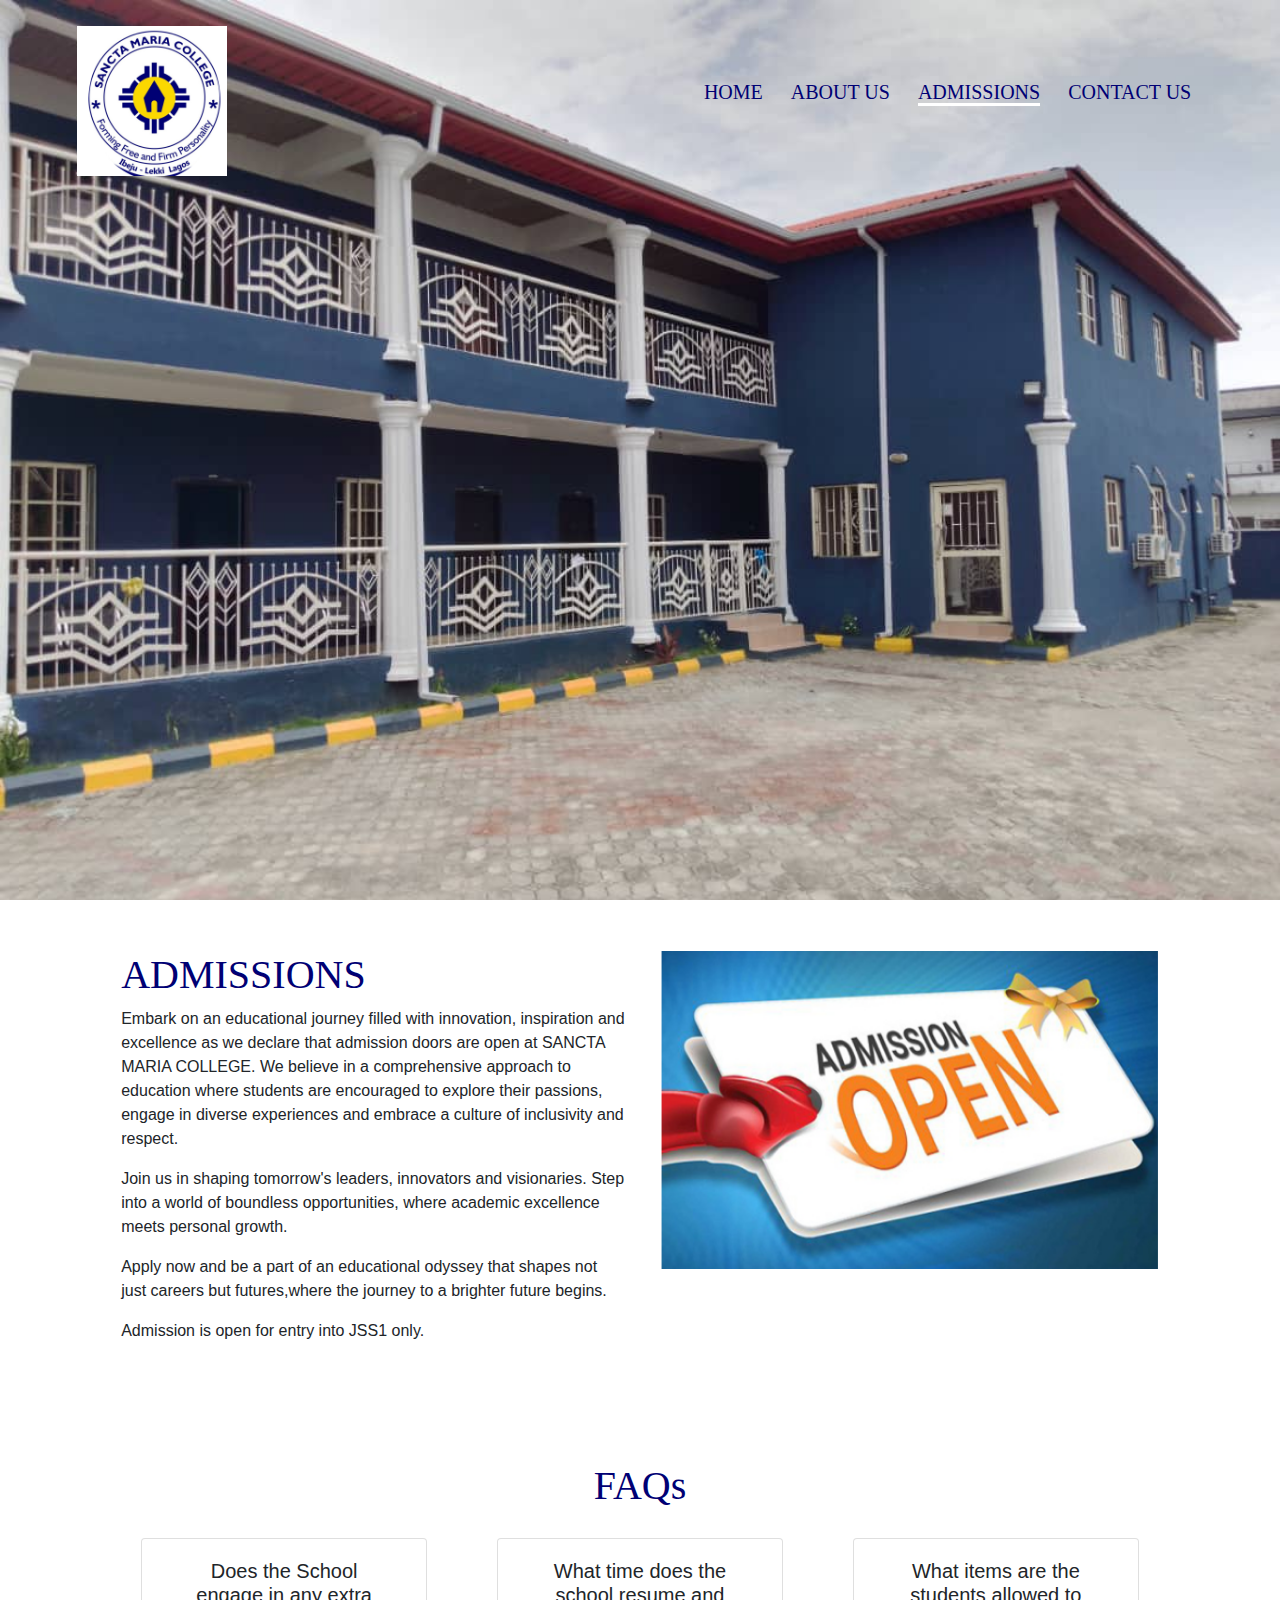
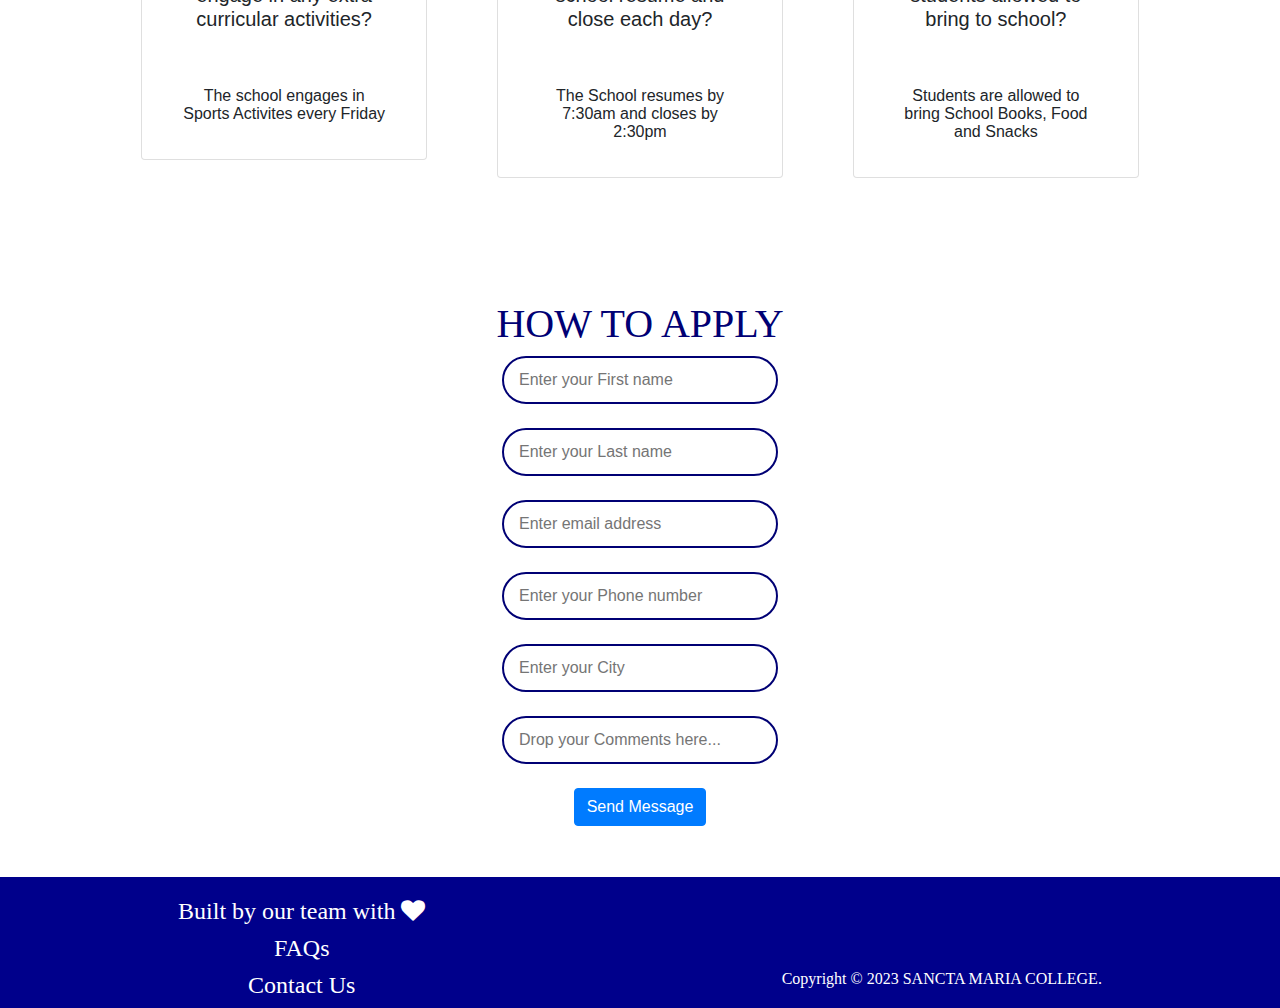
<file: meet.html>
<!DOCTYPE html>
<html lang="en">
<head>
    <meta charset="UTF-8">
    <meta name="viewport" content="width=device-width, initial-scale=1.0">
    <title>SANCTA MARIA COLLEGE</title>
    <link rel="stylesheet" href="css/bootstrap.css">
    <link rel="stylesheet" href="css/style.css">
    <link rel="stylesheet" href="css/font-awesome.min.css">
</head>
<body>
    <!--The Header starts here-->
    <section class="header">
<nav>
    <a href="index.html"><img src="img/Logo3.jpg" alt="" srcset=""></a>
    <div class="nav-links" id="navLinks">
        <i class="fa fa-times" onclick="hideMenu()"></i>
        <ul>
            <li><a href="index.html">HOME</a></li>
            <li><a href="About.html">ABOUT US</a></li>
            <li><a href="meet.html" class="current-page">ADMISSIONS</a></li>
            <li><a href="notes.html">CONTACT US</a></li>
        </ul>
    </div>
    <i class="fa fa-bars" onclick="showMenu()"></i>
</nav>
</section>
<!--The header ends here-->

<!--Admission starts here-->
<div class="container text-center" style="padding:4%;" id="category">
    <div class="row">
        <div class="col-lg-6">
            <div class="cart">
                <h1 style="text-align: left; color: #000074; font-family: 'Times New Roman', Times, serif;">ADMISSIONS</h1>
                <p style="text-align: left;">Embark on an educational journey filled with innovation, inspiration and excellence
                    as we declare that admission doors are open at SANCTA MARIA COLLEGE. We believe in a comprehensive approach
                    to education where students are encouraged to explore their passions, engage in diverse experiences and embrace a culture of
                    inclusivity and respect. </p>
                    <p style="text-align: left;"> Join us in shaping tomorrow's leaders, innovators and visionaries. Step into a world of
                        boundless opportunities, where academic excellence meets personal growth.</p>
                        <p style="text-align: left;">Apply now and be a part of an educational odyssey that shapes not just careers but futures,where the journey to a brighter future begins.</h4>
                        <p style="text-align: left;">Admission is open for entry into JSS1 only.</p>
            </div>
        </div>
        <div class="col-lg-6">
            <div class="cart">
                <img src="img/admission open.png" alt="" width="100%">
            </div>
        </div>
    </div>
        
</div>
<!--End of Admission-->

<!--FAQs-->
<div class="container text-center" style="padding:4%;" id="category">
	<h1 style="color:#000074; font-family: 'Times New Roman', Times, serif;">FAQs</h1>
	<div class="row">
		<div class="col-lg-4">
			<div class="card" style="padding:20px 40px 20px 40px;margin:20px;">
                <h5>Does the School engage in any extra curricular activities?</h5> <br> <br>
                <p style="line-height: 18px;">The school engages in Sports Activites every Friday</p>
			</div>
		</div>
		<div class="col-lg-4">
			<div class="card" style="padding:20px 40px 20px 40px;margin:20px;">
                <h5>What time does the school resume and close each day?</h5> <br> <br>
                <p style="line-height: 18px;"> The School resumes by 7:30am and closes by 2:30pm</p>
			</div>
		</div>
		<div class="col-lg-4">
			<div class="card" style="padding:20px 40px 20px 40px;margin:20px;">
                <h5>What items are the students allowed to bring to school?</h5> <br> <br>
                <p style="line-height: 18px;"> Students are allowed to bring School Books, Food and Snacks</p>
			</div>
		</div>
	</div>
		
</div>
<!--End of FAQs-->

<!--How to Apply-->
<div class="container text-center" style="padding:4%;" id="category">
    <h1 style="color:#000074; font-family: 'Times New Roman', Times, serif;">HOW TO APPLY</h1>
    <div class="row">
        <div class="col-lg-12">
            <div class="cart">
                <form  action="mailto:sanctamariacollege@gmail.com" method="post">
                    <input style="border-radius: 2em;border: 2px #000074 solid;padding: 10px 50px 10px 15px;" type="text" name="name" placeholder="Enter your First name" required><br><br>
                    <input  style="border-radius: 2em;border: 2px #000074 solid;padding: 10px 50px 10px 15px;" type="text" name="name" placeholder="Enter your Last name" required><br><br>
                    <input style="border-radius: 2em;border: 2px #000074 solid;padding: 10px 50px 10px 15px;" type="email" name="email" placeholder="Enter email address" required> <br><br>
                    <input style="border-radius: 2em;border: 2px #000074 solid;padding: 10px 50px 10px 15px;" type="text" name="subject" placeholder="Enter your Phone number" required> <br><br>
                    <input style="border-radius: 2em;border: 2px #000074 solid;padding: 10px 50px 10px 15px;" type="text" name="subject" placeholder="Enter your City" required> <br><br>
                    <input style="border-radius: 2em;border: 2px #000074 solid;padding: 10px 50px 10px 15px;" type="text" name="subject" placeholder="Drop your Comments here..." required> <br><br>
                        <button type="submit" class="btn btn-primary">Send Message</button>
                    </form>
            </div>
        </div>
    </div>
        
</div>
<!--End of Apply us-->

<!--Footer starts here-->
<footer>
    <div class="fat">
        <h4>Built by our team with <i class="fa fa-heart fa-1x"></i></h4>
        <h4><a href="meet.html">FAQs</a></h4>
        <h4><a href="notes.html">Contact Us</a></h4>
        
    </div>
    <p class="copy">Copyright &copy; 2023 SANCTA MARIA COLLEGE.</p>
  </footer>
  <!-- Footer ends here-->

  <!-- JS starts here-->
  <script>
    var navLinks = document.getElementById("navLinks");
    function showMenu(){
        navLinks.style.right = "0";
    }
    function hideMenu(){
        navLinks.style.right = "-200px";
    }
</script>
<!-- JS ends here -->

</body>
</html>
</file>
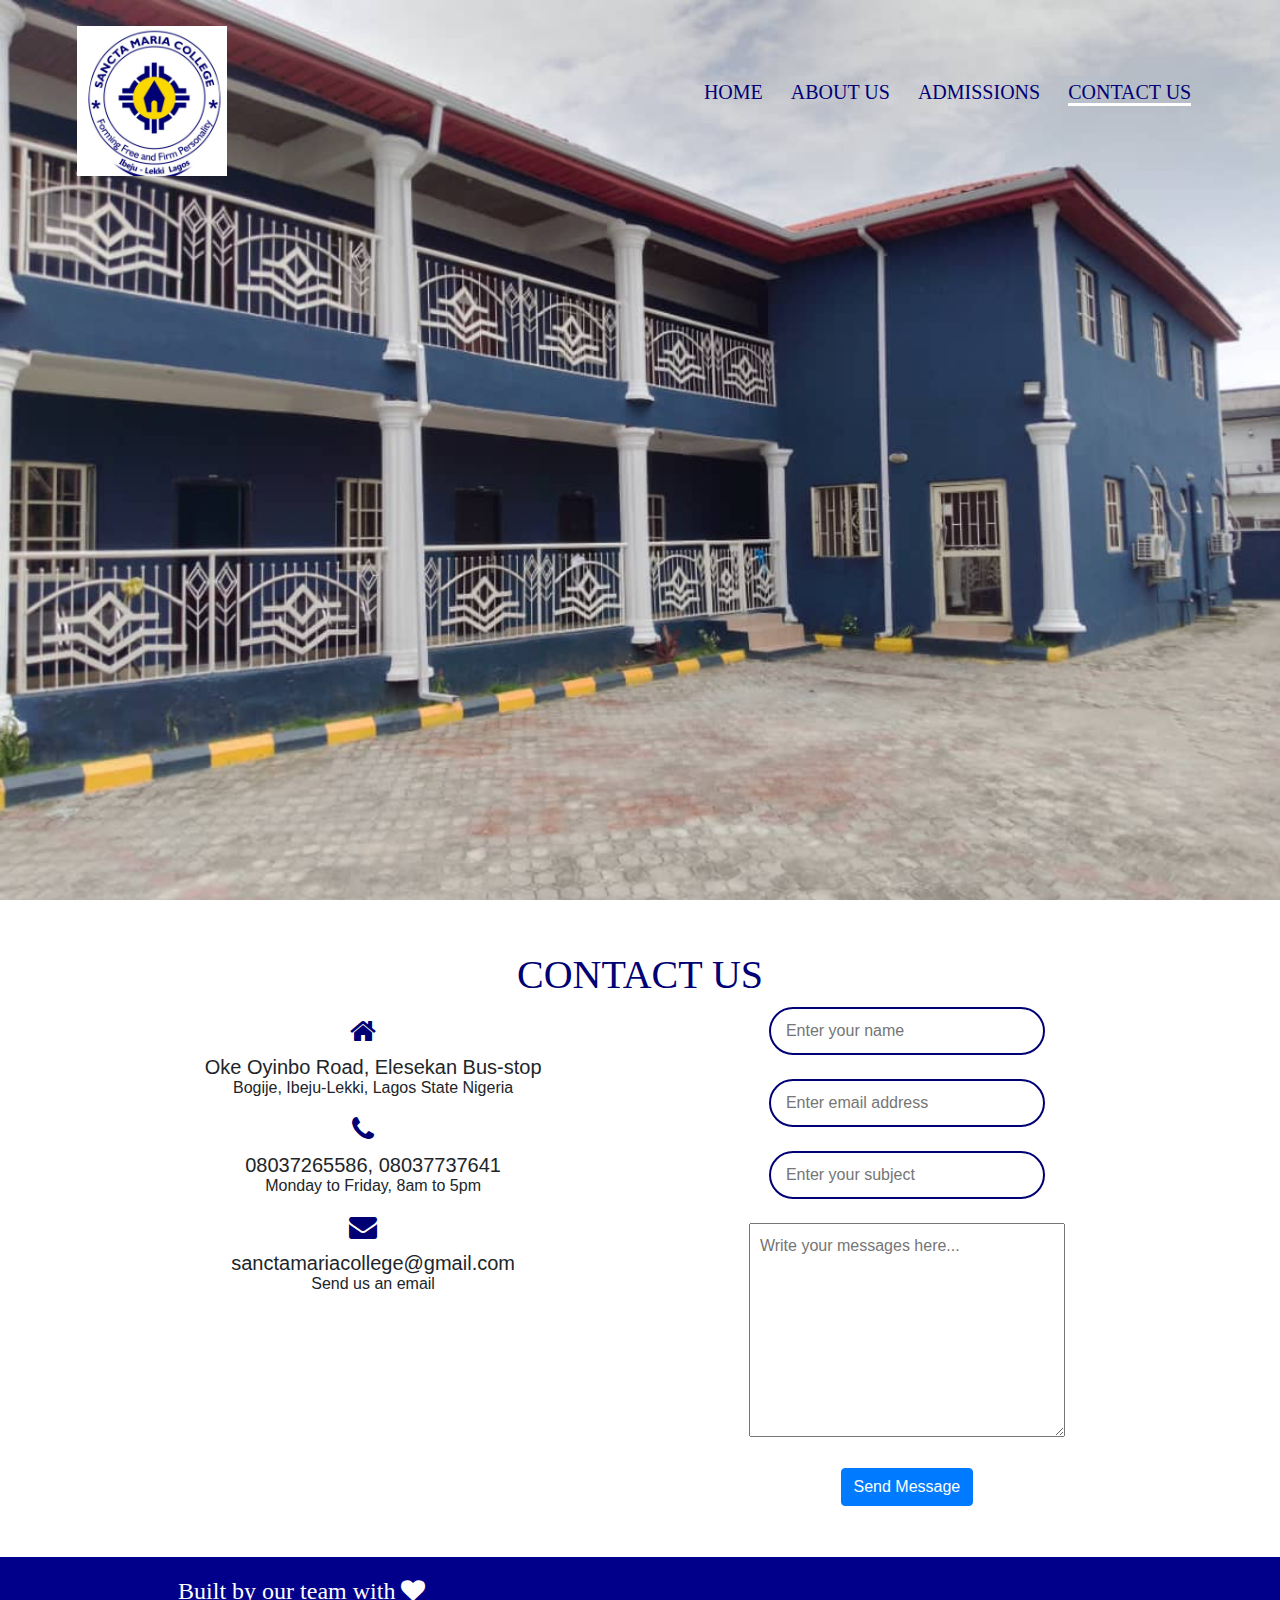
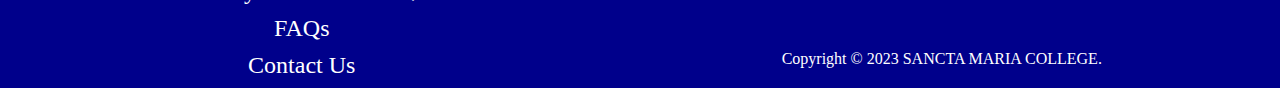
<file: notes.html>
<!DOCTYPE html>
<html lang="en">
<head>
    <meta charset="UTF-8">
    <meta name="viewport" content="width=device-width, initial-scale=1.0">
    <title>SANCTA MARIA COLLEGE</title>
    <link rel="stylesheet" href="css/bootstrap.css">
    <link rel="stylesheet" href="css/style.css">
    <link rel="stylesheet" href="css/font-awesome.min.css">
</head>
<body>
    <!--The Header starts here-->
    <section class="header">
<nav>
    <a href="index.html"><img src="img/Logo3.jpg" alt="" srcset=""></a>
    <div class="nav-links" id="navLinks">
        <i class="fa fa-times" onclick="hideMenu()"></i>
        <ul>
            <li><a href="index.html">HOME</a></li>
            <li><a href="About.html">ABOUT US</a></li>
            <li><a href="meet.html">ADMISSIONS</a></li>
            <li><a href="notes.html" class="current-page">CONTACT US</a></li>
        </ul>
    </div>
    <i class="fa fa-bars" onclick="showMenu()"></i>
</nav>
</section>

<!--Contact us-->
<div class="container text-center" style="padding:4%;" id="category">
    <h1 style="color:#000074; font-family: 'Times New Roman', Times, serif;">CONTACT US</h1>
    <div class="row">
        <div class="col-lg-6">
            <div class="cart">
                <i style="font-size: 28px;color: #000074;margin: 10px;margin-right: 30px;" class="fa fa-home"></i>
                    <span style="line-height: 2px;">
                        <h5>Oke Oyinbo Road, Elesekan Bus-stop</h5>
                        <p>Bogije, Ibeju-Lekki, Lagos State Nigeria</p>
                    </span>
                        
                        
                    <i style="font-size: 28px;color: #000074;margin: 10px;margin-right: 30px;" class="fa fa-phone"></i>
                    <span style="line-height: 2px;">
                        <h5>08037265586, 08037737641</h5>
                        <p>Monday to Friday, 8am to 5pm</p>
                    </span>
                    <i style="font-size: 28px;color: #000074;margin: 10px;margin-right: 30px;" class="fa fa-envelope"></i>
                    <span style="line-height: 2px;">
                        <h5>sanctamariacollege@gmail.com</h5>
                        <p>Send us an email</p>
                    </span> <br>
            </div>
        </div>
        <div class="col-lg-6">
            <div class="cart">
                <form action="mailto:sanctamariacollege@gmail.com" method="post">
                    <input style="border-radius: 2em;border: 2px #000074 solid;padding: 10px 50px 10px 15px;" type="text" name="name" placeholder="Enter your name" required><br><br>
                    <input style="border-radius: 2em;border: 2px #000074 solid;padding: 10px 50px 10px 15px;" type="email" name="email" placeholder="Enter email address" required> <br><br>
                    <input style="border-radius: 2em;border: 2px #000074 solid;padding: 10px 50px 10px 15px;" type="text" name="subject" placeholder="Enter your subject" required> <br><br>
                    <textarea  cols="30" rows="8" name="message" placeholder="Write your messages here..." style="padding: 10px;" required></textarea><br><br>
                    <!--<a href="" class="btn btn-primary">Send Message</a>-->
                    <button type="submit" class="btn btn-primary">Send Message</button>
                </form>
            </div>
        </div>
    </div>
        
</div>
<!--End of Contact us-->


    <!--Footer starts here-->
<footer>
    <div class="fat">
        <h4>Built by our team with <i class="fa fa-heart fa-1x"></i></h4>
        <h4><a href="meet.html">FAQs</a></h4>
        <h4><a href="notes.html">Contact Us</a></h4>
        
    </div>
    <p class="copy">Copyright &copy; 2023 SANCTA MARIA COLLEGE.</p>
  </footer>
  <!-- Footer ends here-->
    <!-- JS starts here-->
  <script>
    var navLinks = document.getElementById("navLinks");
    function showMenu(){
        navLinks.style.right = "0";
    }
    function hideMenu(){
        navLinks.style.right = "-200px";
    }
</script>
<!-- JS ends here -->
</body>
</html>
</file>
<file: css/style.css>
*{
    margin: 0;
    padding: 0; 
}

/*Header Style Starts Here*/
.header{
    min-height: 100vh;
    width: 100%;
    background-image: url(../img/FullPage.jpg);
    background-size: cover;
    position: relative;
    font-family:fantasy;
}
nav{
    display: flex;
    padding: 2% 6%;
    justify-content: space-between;
    align-items: center;
}
nav img{
    width: 150px;
}
.nav-links{
    flex: 1;
    text-align: right;
}
.nav-links ul li{
    list-style-type: none;
    display: inline-block;
    padding: 8px 12px;
    position: relative;
}
.nav-links ul li a{
    color: #000074;
    text-decoration: none;
    font-size: 20px;
}
.nav-links ul li::after{
    content: '';
    width: 0%;
    height: 2px;
    background: white;
    display: block;
    margin: auto;
    transition: 0.5s;
}
.nav-links ul li:hover::after{
    width: 100%;
}
nav .fa{
    display: none;
}
.current-page {
    border-bottom: 3px solid white;
  }
/* Header style ends here*/

/* Responsive Header Style Starts Here*/
@media (max-width: 700px){
    .nav-links ul li{
        display: block;
    }
    .nav-links{
        position: fixed;
        background: #000074;
        height: 100vh;
        width: 200px;
        top: 0;
        right: -200px;
        text-align: left;
        z-index: 2;
        transition: 1s;
    }
    .nav-links ul li a{
        color: white;
    }
    nav .fa{  
        display: block;
        color: white;
        margin: 10px;
        font-size: 22px;
        cursor: pointer;
    }
    .nav-links ul{
        padding: 30px;
    }
    .Events h1{
        font-size: 20px;
        color: #000074;
    }
    .Tour h1{
        color: #000074;
    }
    nav img{
        width: 50px;
    }
    #About{
        margin: auto;
    }
    .Events{
        width: auto;
    }
}
/* Responsive Header Style Ends Here*/

/* Css style for our school events, Extra Curricular activites and subject offered* starts here*/


.cut {
    color: #757575;
    font-family: Verdana, Geneva, Tahoma, sans-serif;
    margin-left: 35px;
}
/* For styling the footer starts here*/
.fat a{
    color: white;
    text-decoration: none;
  }
  .fat a:hover{
    color: blueviolet;
  }
  footer{
    text-align: center;
    display: flex;
    justify-content: space-around;
    padding-top: 20px;
    background-color: darkblue;
    color: white;
    font-family: Cambria, Cochin, Georgia, Times, 'Times New Roman', serif;
  }
  .copy{
    padding-top: 70px;
  }
  /* For styling the footer ends here*/
</file>
